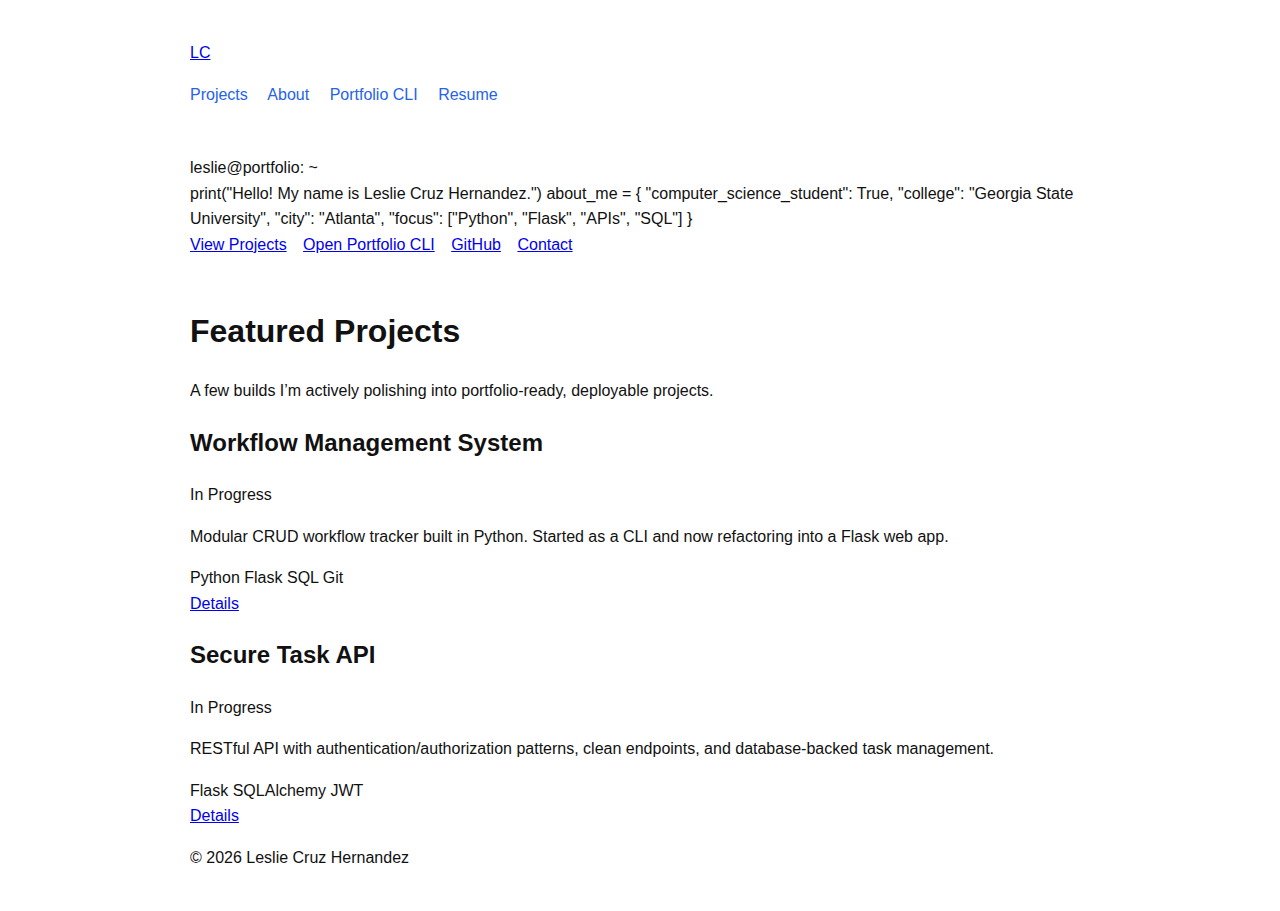
<file: index.html>
<!DOCTYPE html>
<html lang="en">
<head>
  <meta charset="UTF-8" />
  <meta name="viewport" content="width=device-width, initial-scale=1.0" />
  <title>Leslie Cruz Hernandez | Portfolio</title>

  <link rel="preconnect" href="https://fonts.googleapis.com" />
  <link rel="preconnect" href="https://fonts.gstatic.com" crossorigin />
  <link href="https://fonts.googleapis.com/css2?family=Google+Sans+Code:wght@400;500;600;700&display=swap" rel="stylesheet" />

  <link rel="stylesheet" href="assets/css/styles.css?v=4" />
</head>

<body>
  <header class="topbar">
    <a class="brand" href="index.html" aria-label="Home">
      <span class="brand-mark">LC</span>
    </a>

    <nav class="nav-pill" aria-label="Primary">
      <a class="nav-link" href="projects.html">Projects</a>
      <a class="nav-link" href="about.html">About</a>
      <a class="nav-link" href="portfolio-cli.html">Portfolio CLI</a>
      <a class="btn" href="assets/resume/CruzHernandez-Leslie-Resume.pdf" download>Resume</a>
    </nav>
  </header>

  <main>
    <section class="hero">
      <div class="terminal" aria-label="Intro terminal">
        <div class="terminal-top">
          <div class="dots" aria-hidden="true">
            <span class="dot red"></span>
            <span class="dot yellow"></span>
            <span class="dot green"></span>
          </div>
          <span class="terminal-title">leslie@portfolio: ~ <span class="cursor"></span></span>
        </div>

        <div class="terminal-body">
print("Hello! My name is Leslie Cruz Hernandez.")

about_me = {
  "computer_science_student": True,
  "college": "Georgia State University",
  "city": "Atlanta",
  "focus": ["Python", "Flask", "APIs", "SQL"]
}
        </div>

        <div class="terminal-actions">
          <a class="btn" href="projects.html">View Projects</a>
          <a class="btn ghost" href="portfolio-cli.html">Open Portfolio CLI</a>
          <a class="btn ghost" href="https://github.com/llcruzh" target="_blank" rel="noreferrer">GitHub</a>
          <a class="btn ghost" href="contact.html">Contact</a>
        </div>
      </div>
    </section>

    <section class="featured">
      <div class="section">
        <h1 class="page-title">Featured Projects</h1>
        <p class="page-subtitle">A few builds I’m actively polishing into portfolio-ready, deployable projects.</p>
      </div>

      <div class="project-grid">
        <article class="card">
          <div class="project-top">
            <h2 class="card-title">Workflow Management System</h2>
            <span class="status">In Progress</span>
          </div>
          <p class="muted">
            Modular CRUD workflow tracker built in Python. Started as a CLI and now refactoring into a Flask web app.
          </p>
          <div class="badges">
            <span class="badge">Python</span>
            <span class="badge">Flask</span>
            <span class="badge">SQL</span>
            <span class="badge">Git</span>
          </div>
          <div class="actions">
            <a class="btn ghost" href="projects.html">Details</a>
          </div>
        </article>

        <article class="card">
          <div class="project-top">
            <h2 class="card-title">Secure Task API</h2>
            <span class="status">In Progress</span>
          </div>
          <p class="muted">
            RESTful API with authentication/authorization patterns, clean endpoints, and database-backed task management.
          </p>
          <div class="badges">
            <span class="badge">Flask</span>
            <span class="badge">SQLAlchemy</span>
            <span class="badge">JWT</span>
          </div>
          <div class="actions">
            <a class="btn ghost" href="projects.html">Details</a>
          </div>
        </article>
      </div>
    </section>
  </main>

  <footer class="footer">
    <p>© <span id="year"></span> Leslie Cruz Hernandez</p>
  </footer>

  <script>
    document.getElementById("year").textContent = new Date().getFullYear();
  </script>
</body>
</html>
</file>
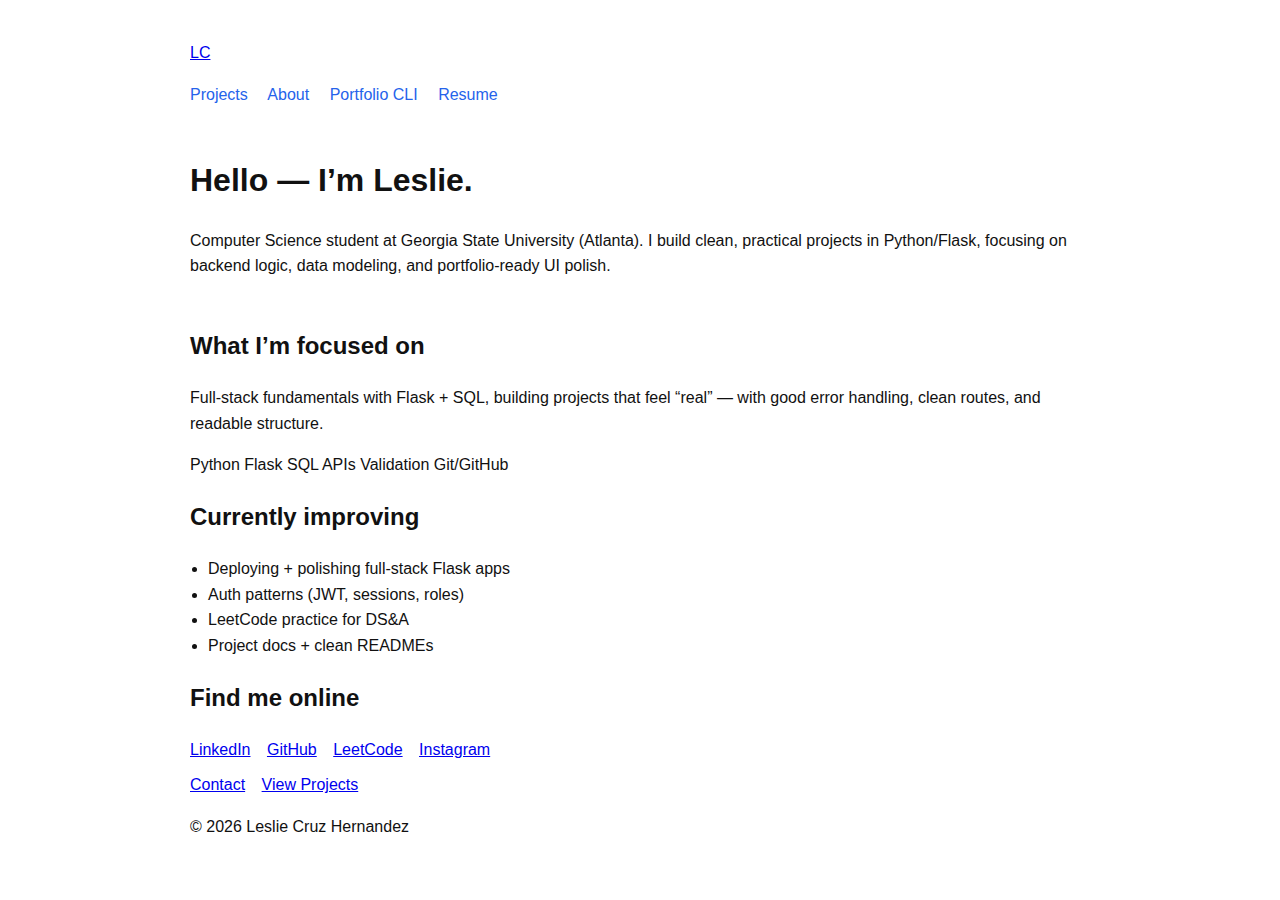
<file: about.html>
<!DOCTYPE html>
<html lang="en">
<head>
  <meta charset="UTF-8" />
  <meta name="viewport" content="width=device-width, initial-scale=1.0" />
  <title>About | Leslie Cruz Hernandez</title>

  <link rel="preconnect" href="https://fonts.googleapis.com" />
  <link rel="preconnect" href="https://fonts.gstatic.com" crossorigin />
  <link href="https://fonts.googleapis.com/css2?family=Google+Sans+Code:wght@400;500;600;700&display=swap" rel="stylesheet" />

  <link rel="stylesheet" href="assets/css/styles.css?v=4" />
</head>

<body>
  <header class="topbar">
    <a class="brand" href="index.html" aria-label="Home"><span class="brand-mark">LC</span></a>

    <nav class="nav-pill" aria-label="Primary">
      <a class="nav-link" href="projects.html">Projects</a>
      <a class="nav-link active" href="about.html">About</a>
      <a class="nav-link" href="portfolio-cli.html">Portfolio CLI</a>
      <a class="btn" href="assets/resume/CruzHernandez-Leslie-Resume.pdf" download>Resume</a>
    </nav>
  </header>

  <main class="page">
    <section class="section">
      <h1 class="page-title">Hello — I’m Leslie.</h1>
      <p class="page-subtitle">
        Computer Science student at Georgia State University (Atlanta). I build clean, practical projects in Python/Flask,
        focusing on backend logic, data modeling, and portfolio-ready UI polish.
      </p>
    </section>

    <section class="project-grid">
      <article class="card">
        <h2 class="card-title">What I’m focused on</h2>
        <p class="muted">
          Full-stack fundamentals with Flask + SQL, building projects that feel “real” — with good error handling,
          clean routes, and readable structure.
        </p>
        <div class="badges">
          <span class="badge">Python</span>
          <span class="badge">Flask</span>
          <span class="badge">SQL</span>
          <span class="badge">APIs</span>
          <span class="badge">Validation</span>
          <span class="badge">Git/GitHub</span>
        </div>
      </article>

      <article class="card">
        <h2 class="card-title">Currently improving</h2>
        <ul class="muted" style="margin:0; padding-left:18px;">
          <li>Deploying + polishing full-stack Flask apps</li>
          <li>Auth patterns (JWT, sessions, roles)</li>
          <li>LeetCode practice for DS&A</li>
          <li>Project docs + clean READMEs</li>
        </ul>
      </article>

      <article class="card">
        <h2 class="card-title">Find me online</h2>
        <div class="actions">
          <a class="btn ghost" href="https://www.linkedin.com/in/lcruzh/" target="_blank" rel="noreferrer">LinkedIn</a>
          <a class="btn ghost" href="https://github.com/llcruzh" target="_blank" rel="noreferrer">GitHub</a>
          <a class="btn ghost" href="https://leetcode.com/u/l_cruzh/" target="_blank" rel="noreferrer">LeetCode</a>
          <a class="btn ghost" href="https://www.instagram.com/l.cruzh/" target="_blank" rel="noreferrer">Instagram</a>
        </div>
        <div class="actions" style="margin-top:10px;">
          <a class="btn" href="contact.html">Contact</a>
          <a class="btn ghost" href="projects.html">View Projects</a>
        </div>
      </article>
    </section>
  </main>

  <footer class="footer">
    <p>© <span id="year"></span> Leslie Cruz Hernandez</p>
  </footer>

  <script>
    document.getElementById("year").textContent = new Date().getFullYear();
  </script>
</body>
</html>
</file>
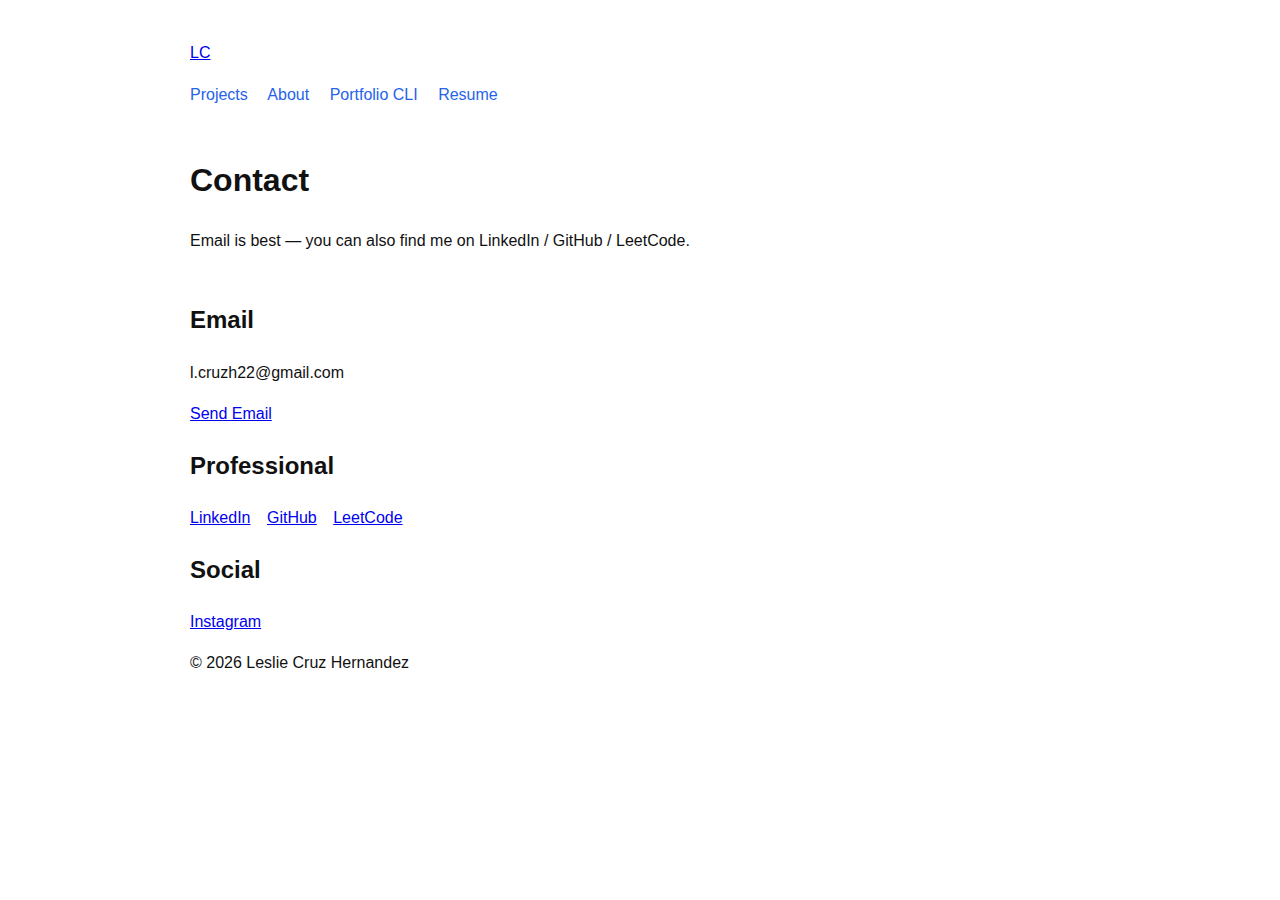
<file: contact.html>
<!DOCTYPE html>
<html lang="en">
<head>
  <meta charset="UTF-8" />
  <meta name="viewport" content="width=device-width, initial-scale=1.0" />
  <title>Contact | Leslie Cruz Hernandez</title>

  <link rel="preconnect" href="https://fonts.googleapis.com" />
  <link rel="preconnect" href="https://fonts.gstatic.com" crossorigin />
  <link href="https://fonts.googleapis.com/css2?family=Google+Sans+Code:wght@400;500;600;700&display=swap" rel="stylesheet" />

  <link rel="stylesheet" href="assets/css/styles.css?v=4" />
</head>

<body>
  <header class="topbar">
    <a class="brand" href="index.html" aria-label="Home"><span class="brand-mark">LC</span></a>

    <nav class="nav-pill" aria-label="Primary">
      <a class="nav-link" href="projects.html">Projects</a>
      <a class="nav-link" href="about.html">About</a>
      <a class="nav-link" href="portfolio-cli.html">Portfolio CLI</a>
      <a class="btn" href="assets/resume/CruzHernandez-Leslie-Resume.pdf" download>Resume</a>
    </nav>
  </header>

  <main class="page">
    <section class="section">
      <h1 class="page-title">Contact</h1>
      <p class="page-subtitle">Email is best — you can also find me on LinkedIn / GitHub / LeetCode.</p>
    </section>

    <section class="project-grid">
      <article class="card">
        <h2 class="card-title">Email</h2>
        <p class="muted">l.cruzh22@gmail.com</p>
        <div class="actions">
          <a class="btn" href="mailto:l.cruzh22@gmail.com?subject=Portfolio%20Inquiry">Send Email</a>
        </div>
      </article>

      <article class="card">
        <h2 class="card-title">Professional</h2>
        <div class="actions">
          <a class="btn ghost" href="https://www.linkedin.com/in/lcruzh/" target="_blank" rel="noreferrer">LinkedIn</a>
          <a class="btn ghost" href="https://github.com/llcruzh" target="_blank" rel="noreferrer">GitHub</a>
          <a class="btn ghost" href="https://leetcode.com/u/l_cruzh/" target="_blank" rel="noreferrer">LeetCode</a>
        </div>
      </article>

      <article class="card">
        <h2 class="card-title">Social</h2>
        <div class="actions">
          <a class="btn ghost" href="https://www.instagram.com/l.cruzh/" target="_blank" rel="noreferrer">Instagram</a>
        </div>
      </article>
    </section>
  </main>

  <footer class="footer">
    <p>© <span id="year"></span> Leslie Cruz Hernandez</p>
  </footer>

  <script>
    document.getElementById("year").textContent = new Date().getFullYear();
  </script>
</body>
</html>
</file>
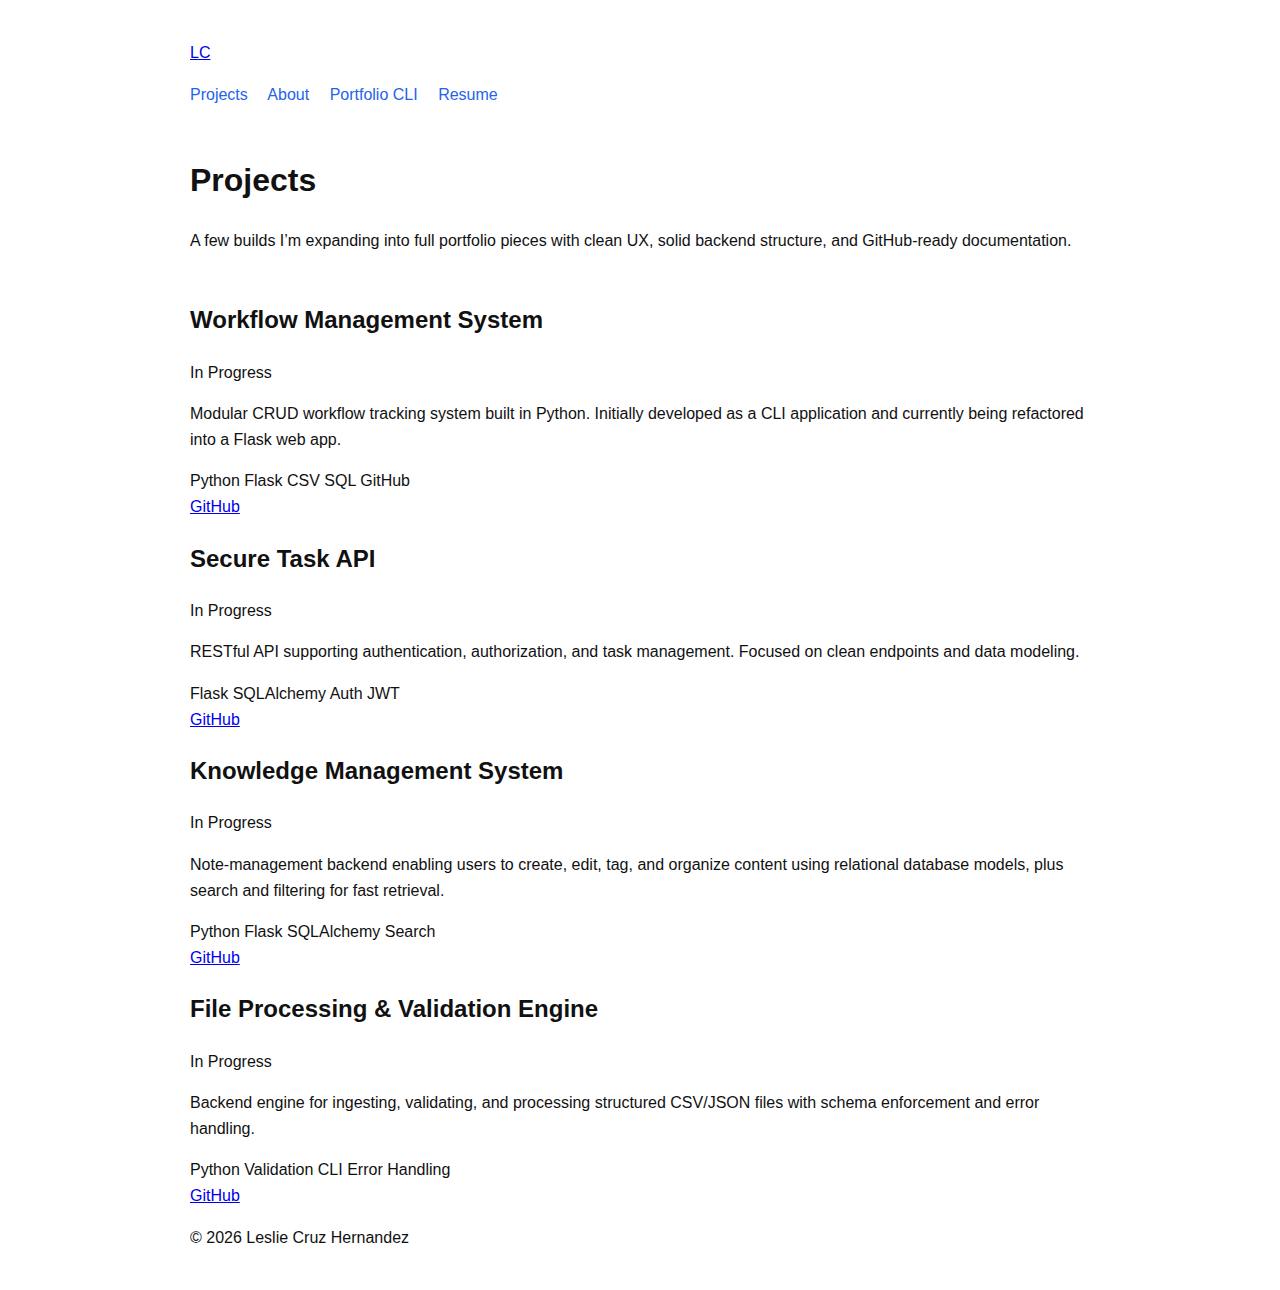
<file: projects.html>
<!DOCTYPE html>
<html lang="en">
<head>
  <meta charset="UTF-8" />
  <meta name="viewport" content="width=device-width, initial-scale=1.0" />
  <title>Projects | Leslie Cruz Hernandez</title>

  <link rel="preconnect" href="https://fonts.googleapis.com" />
  <link rel="preconnect" href="https://fonts.gstatic.com" crossorigin />
  <link href="https://fonts.googleapis.com/css2?family=Google+Sans+Code:wght@400;500;600;700&display=swap" rel="stylesheet" />

  <link rel="stylesheet" href="assets/css/styles.css?v=4" />
</head>

<body>
  <header class="topbar">
    <a class="brand" href="index.html" aria-label="Home"><span class="brand-mark">LC</span></a>

    <nav class="nav-pill" aria-label="Primary">
      <a class="nav-link active" href="projects.html">Projects</a>
      <a class="nav-link" href="about.html">About</a>
      <a class="nav-link" href="portfolio-cli.html">Portfolio CLI</a>
      <a class="btn" href="assets/resume/CruzHernandez-Leslie-Resume.pdf" download>Resume</a>
    </nav>
  </header>

  <main class="page">
    <section class="section">
      <h1 class="page-title">Projects</h1>
      <p class="page-subtitle">
        A few builds I’m expanding into full portfolio pieces with clean UX, solid backend structure, and GitHub-ready documentation.
      </p>
    </section>

    <section class="project-grid">
      <article class="card">
        <div class="project-top">
          <h2 class="card-title">Workflow Management System</h2>
          <span class="status">In Progress</span>
        </div>
        <p class="muted">
          Modular CRUD workflow tracking system built in Python. Initially developed as a CLI application and currently being refactored into a Flask web app.
        </p>
        <div class="badges">
          <span class="badge">Python</span>
          <span class="badge">Flask</span>
          <span class="badge">CSV</span>
          <span class="badge">SQL</span>
          <span class="badge">GitHub</span>
        </div>
        <div class="actions">
          <a class="btn ghost" href="https://github.com/llcruzh" target="_blank" rel="noreferrer">GitHub</a>
        </div>
      </article>

      <article class="card">
        <div class="project-top">
          <h2 class="card-title">Secure Task API</h2>
          <span class="status">In Progress</span>
        </div>
        <p class="muted">
          RESTful API supporting authentication, authorization, and task management. Focused on clean endpoints and data modeling.
        </p>
        <div class="badges">
          <span class="badge">Flask</span>
          <span class="badge">SQLAlchemy</span>
          <span class="badge">Auth</span>
          <span class="badge">JWT</span>
        </div>
        <div class="actions">
          <a class="btn ghost" href="https://github.com/llcruzh" target="_blank" rel="noreferrer">GitHub</a>
        </div>
      </article>

      <article class="card">
        <div class="project-top">
          <h2 class="card-title">Knowledge Management System</h2>
          <span class="status">In Progress</span>
        </div>
        <p class="muted">
          Note-management backend enabling users to create, edit, tag, and organize content using relational database models,
          plus search and filtering for fast retrieval.
        </p>
        <div class="badges">
          <span class="badge">Python</span>
          <span class="badge">Flask</span>
          <span class="badge">SQLAlchemy</span>
          <span class="badge">Search</span>
        </div>
        <div class="actions">
          <a class="btn ghost" href="https://github.com/llcruzh" target="_blank" rel="noreferrer">GitHub</a>
        </div>
      </article>

      <article class="card">
        <div class="project-top">
          <h2 class="card-title">File Processing & Validation Engine</h2>
          <span class="status">In Progress</span>
        </div>
        <p class="muted">
          Backend engine for ingesting, validating, and processing structured CSV/JSON files with schema enforcement and error handling.
        </p>
        <div class="badges">
          <span class="badge">Python</span>
          <span class="badge">Validation</span>
          <span class="badge">CLI</span>
          <span class="badge">Error Handling</span>
        </div>
        <div class="actions">
          <a class="btn ghost" href="https://github.com/llcruzh" target="_blank" rel="noreferrer">GitHub</a>
        </div>
      </article>
    </section>
  </main>

  <footer class="footer">
    <p>© <span id="year"></span> Leslie Cruz Hernandez</p>
  </footer>

  <script>
    document.getElementById("year").textContent = new Date().getFullYear();
  </script>
</body>
</html>
</file>
<file: assets/css/styles.css>
body {
  font-family: -apple-system, BlinkMacSystemFont, "Segoe UI", sans-serif;
  max-width: 900px;
  margin: 40px auto;
  padding: 0 16px;
  line-height: 1.6;
  color: #111;
}

header h1 {
  margin-bottom: 0;
}

header p {
  margin-top: 4px;
  color: #555;
}

nav {
  margin-top: 16px;
}

nav a {
  margin-right: 16px;
  text-decoration: none;
  color: #2563eb;
}

nav a:hover {
  text-decoration: underline;
}

section {
  margin-top: 48px;
}

div a {
  margin-right: 12px;
  font-weight: 500;
}
</file>
